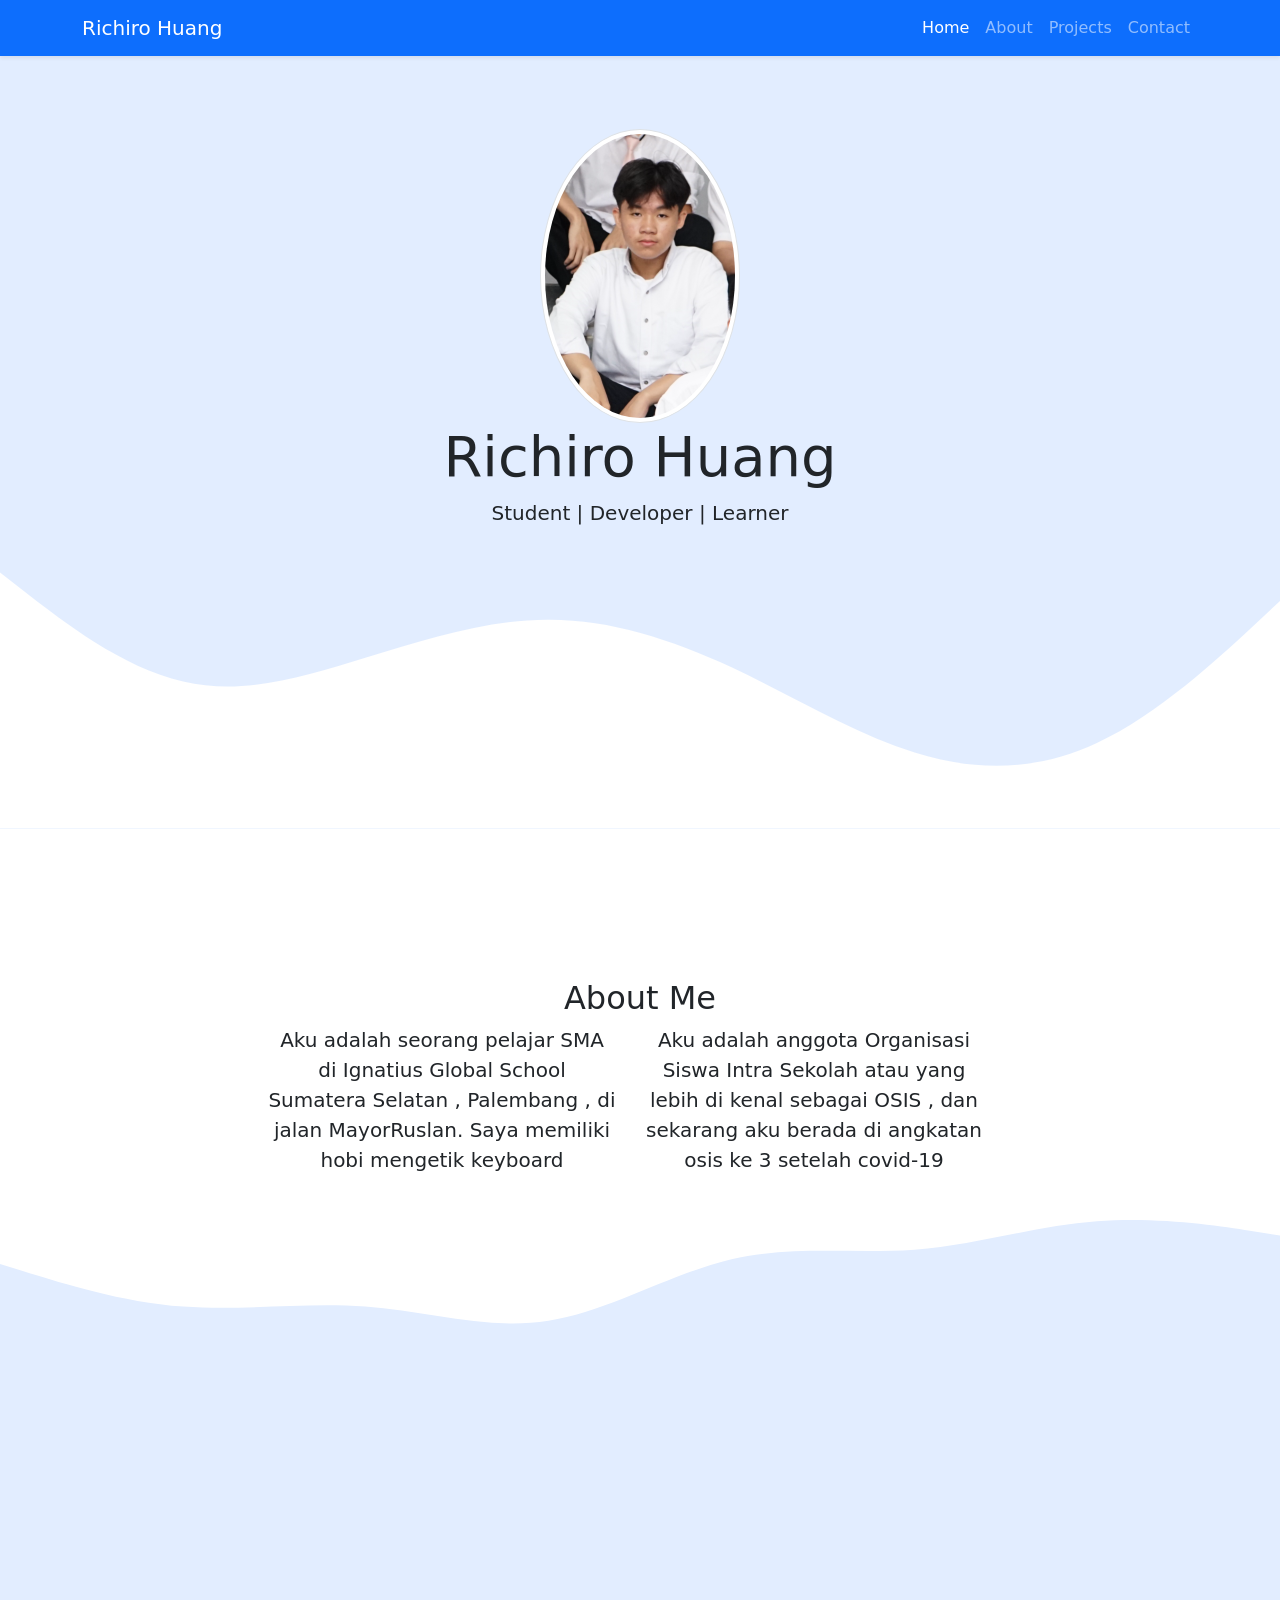
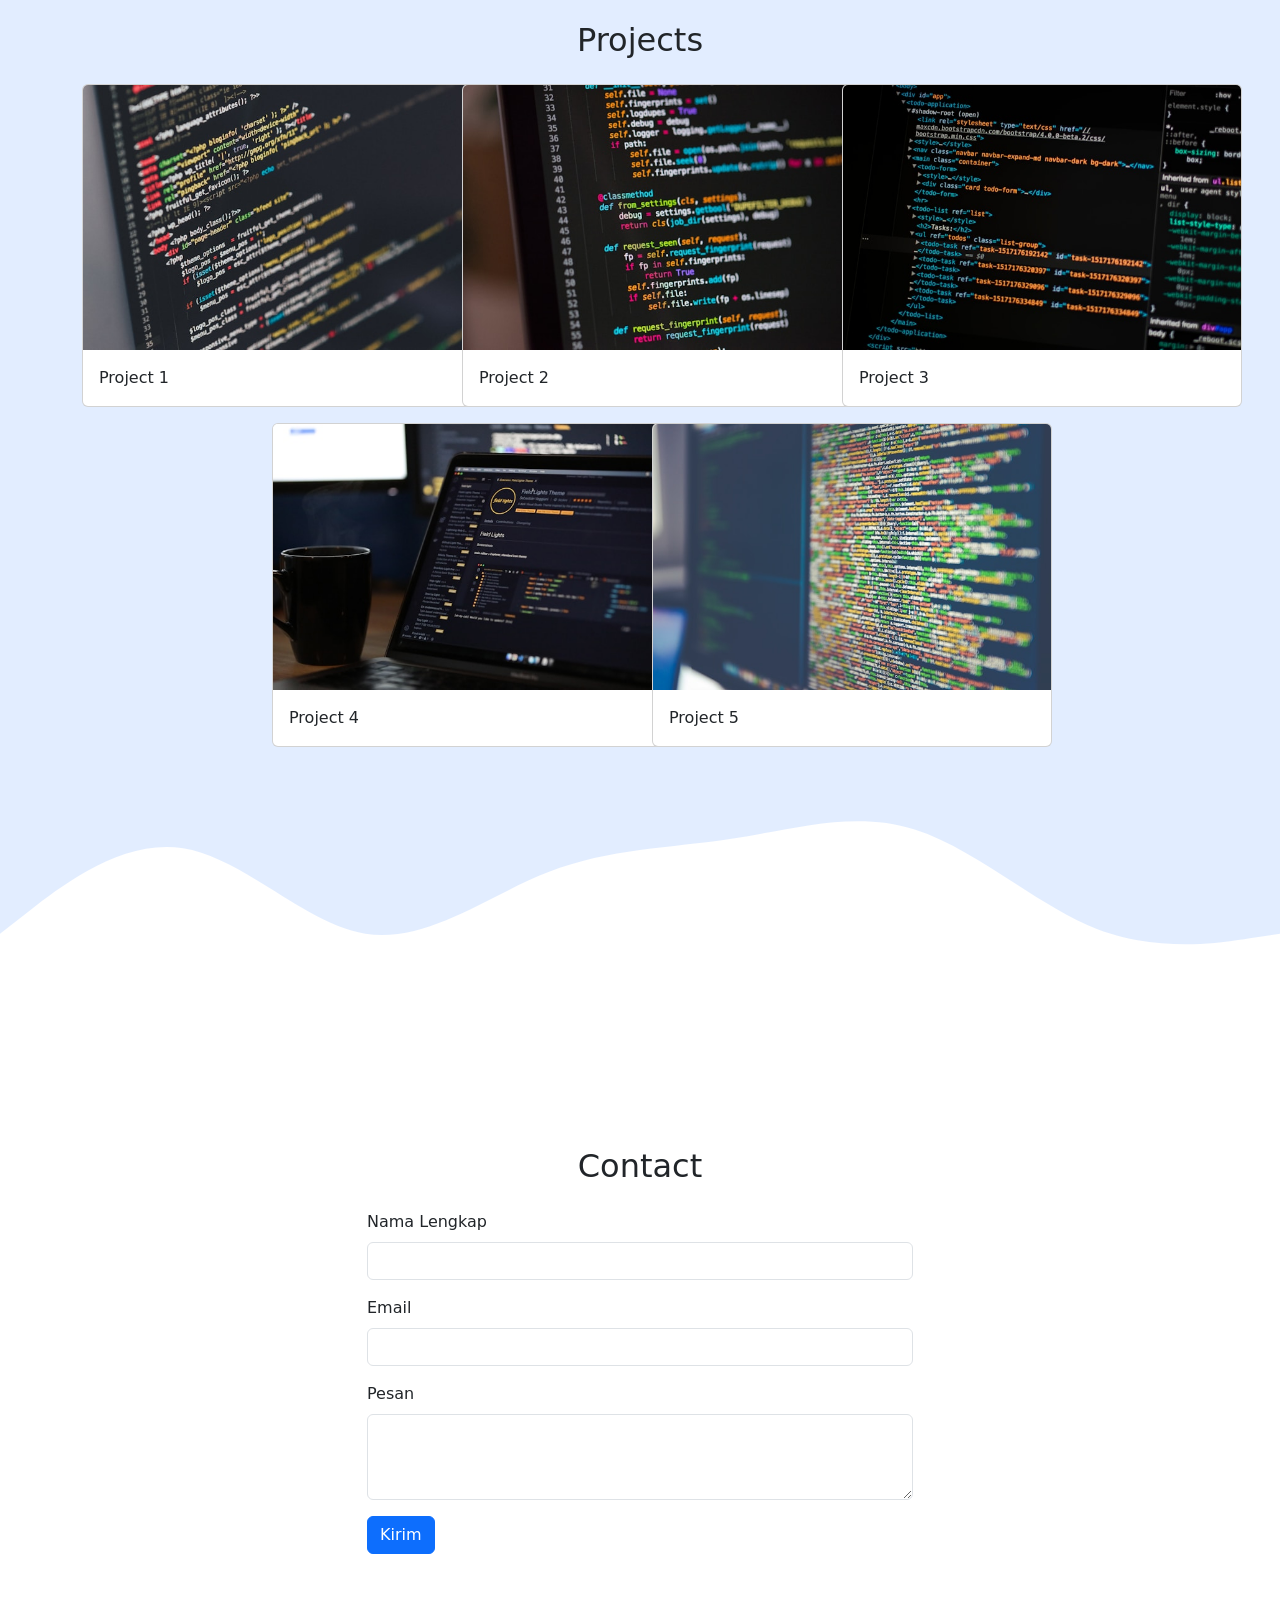
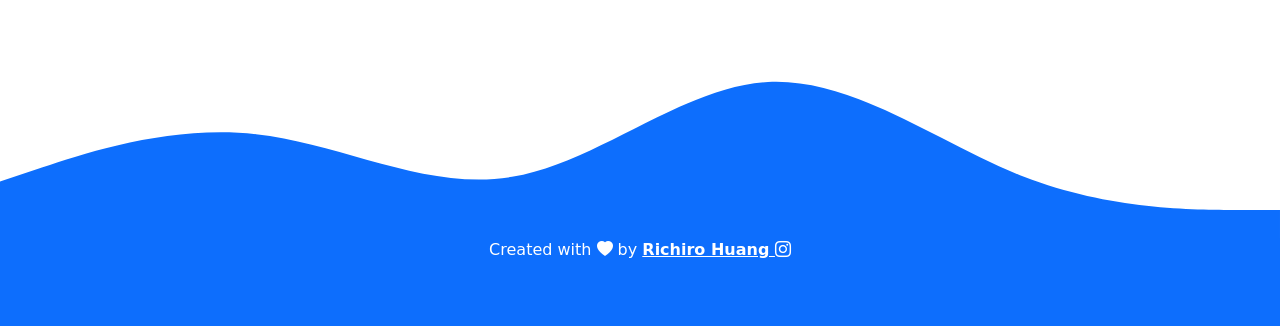
<file: index.html>
<!DOCTYPE html>
<html lang="en">
  <head>
    <meta charset="utf-8" />
    <meta name="viewport" content="width=device-width, initial-scale=1" />
    <title>Portfolio Bootstrap</title>
    <link href="https://cdn.jsdelivr.net/npm/bootstrap@5.3.3/dist/css/bootstrap.min.css" rel="stylesheet" integrity="sha384-QWTKZyjpPEjISv5WaRU9OFeRpok6YctnYmDr5pNlyT2bRjXh0JMhjY6hW+ALEwIH" crossorigin="anonymous" />
    <!-- Bootstrap icon  -->
    <link rel="stylesheet" href="https://cdn.jsdelivr.net/npm/bootstrap-icons@1.11.3/font/bootstrap-icons.min.css">
    <!-- css -->
    <link rel="stylesheet" href="styles.css" />
  </head>
  <body id="home">
    <nav class="navbar navbar-expand-lg bg-primary navbar-dark shadow-sm fixed-top ">
      <div class="container">
        <a class="navbar-brand" href="#">Richiro Huang</a>
        <button class="navbar-toggler" type="button" data-bs-toggle="collapse" data-bs-target="#navbarNavAltMarkup" aria-controls="navbarNavAltMarkup" aria-expanded="false" aria-label="Toggle navigation">
          <span class="navbar-toggler-icon"></span>
        </button>
        <div class="collapse navbar-collapse" id="navbarNavAltMarkup">
          <div class="navbar-nav ms-auto">
            <a class="nav-link active" aria-current="page" href="#home">Home</a>
            <a class="nav-link " href="#about">About</a>
            <a class="nav-link" href="#projects">Projects</a>
            <a class="nav-link" href="#contact">Contact</a>
          </div>
        </div>
      </div>
    </nav>
    <section class="jumbotron text-center">
      <img src="img/Foto.png" alt="Foto" width="200" class="rounded-circle img-thumbnail" />
      <h1 class="display-4">Richiro Huang</h1>
      <p class="lead">Student | Developer | Learner</p>
      <svg xmlns="http://www.w3.org/2000/svg" viewBox="0 0 1440 320">
        <path
          fill="#ffff"
          fill-opacity="1"
          d="M0,32L34.3,58.7C68.6,85,137,139,206,154.7C274.3,171,343,149,411,128C480,107,549,85,617,85.3C685.7,85,754,107,823,138.7C891.4,171,960,213,1029,234.7C1097.1,256,1166,256,1234,224C1302.9,192,1371,128,1406,96L1440,64L1440,320L1405.7,320C1371.4,320,1303,320,1234,320C1165.7,320,1097,320,1029,320C960,320,891,320,823,320C754.3,320,686,320,617,320C548.6,320,480,320,411,320C342.9,320,274,320,206,320C137.1,320,69,320,34,320L0,320Z"
        ></path>
      </svg>
    </section>
    <!-- About -->
    <section id="about">
      <div class="container">
        <div class="row text-center mb-3 ">
          <div class="col">
            <h2>About Me</h2>
          </div>
          <div class="row justify-content-center">
            <div class="col-md-4 mb-3 fs-5 text-center">Aku adalah seorang pelajar SMA di Ignatius Global School Sumatera Selatan , Palembang , di jalan MayorRuslan. Saya memiliki hobi mengetik keyboard</div>
            <div class="col-md-4 fs-5 text-center">
             Aku adalah anggota Organisasi Siswa Intra Sekolah atau yang lebih di kenal sebagai OSIS , dan sekarang aku berada di angkatan osis ke 3 setelah covid-19 
            </div>
          </div>
        </div>
      </div>
      <svg xmlns="http://www.w3.org/2000/svg" viewBox="0 0 1440 320">
        <path
          fill="#e2edff"
          fill-opacity="1"
          d="M0,64L34.3,74.7C68.6,85,137,107,206,112C274.3,117,343,107,411,112C480,117,549,139,617,128C685.7,117,754,75,823,58.7C891.4,43,960,53,1029,48C1097.1,43,1166,21,1234,16C1302.9,11,1371,21,1406,26.7L1440,32L1440,320L1405.7,320C1371.4,320,1303,320,1234,320C1165.7,320,1097,320,1029,320C960,320,891,320,823,320C754.3,320,686,320,617,320C548.6,320,480,320,411,320C342.9,320,274,320,206,320C137.1,320,69,320,34,320L0,320Z"
        ></path>
      </svg>
    </section>
    <!-- About End -->

    <!-- Projects -->
    <section id="projects">
      <div class="container">
        <div class="row text-center mb-3">
          <div class="col">
            <h2>Projects</h2>
          </div>
        </div>
        <div class="row justify-content-center">
          <div class="col-md-4 mb-3">
            <div class="card" style="width: 25rem">
              <img src="img/gambar code.jpg" class="card-img-top" alt="..." />
              <div class="card-body">
                <p class="card-text  placeholder-glow">Project 1</p>
              </div>
            </div>
          </div>
          <div class="col-md-4 mb-3">
            <div class="card" style="width: 25rem">
              <img src="img/gambar code2.jpg" class="card-img-top" alt="..." />
              <div class="card-body">
                <p class="card-text">Project 2</p>
              </div>
            </div>
          </div>
          <div class="col-md-4 mb-3 3">
            <div class="card" style="width: 25rem">
              <img src="img/gambar code3.jpg" class="card-img-top" alt="..." />
              <div class="card-body">
                <p class="card-text">Project 3</p>
              </div>
            </div>
          </div>
          <div class="col-md-4 mb-3">
            <div class="card" style="width: 25rem">
              <img src="img/gambar code6.jpg" class="card-img-top" alt="..." />
              <div class="card-body">
                <p class="card-text">Project 4</p>
              </div>
            </div>
          </div>
          <div class="col-md-4">
            <div class="card" style="width: 25rem">
              <img src="img/gambar code5.jpg" class="card-img-top" alt="..." />
              <div class="card-body">
                <p class="card-text">Project 5</p>
              </div>
            </div>
          </div>
        </div>
      </div>
      <svg xmlns="http://www.w3.org/2000/svg" viewBox="0 0 1440 320"><path fill="#ffff" fill-opacity="1" d="M0,192L34.3,165.3C68.6,139,137,85,206,96C274.3,107,343,181,411,192C480,203,549,149,617,122.7C685.7,96,754,96,823,85.3C891.4,75,960,53,1029,74.7C1097.1,96,1166,160,1234,186.7C1302.9,213,1371,203,1406,197.3L1440,192L1440,320L1405.7,320C1371.4,320,1303,320,1234,320C1165.7,320,1097,320,1029,320C960,320,891,320,823,320C754.3,320,686,320,617,320C548.6,320,480,320,411,320C342.9,320,274,320,206,320C137.1,320,69,320,34,320L0,320Z"></path></svg>
    </section>
    <!-- Projects End -->

    <!-- Contact -->
     <section id="contact">
      <div class="container">
        <div class="row text-center mb-3">
          <div class="col">
            <h2>Contact</h2>
          </div>
        </div>
        <div class="row justify-content-center">
          <div class="col-md-6">
            <form>
              <div class="mb-3">
                <label for="name" class="form-label">Nama Lengkap</label>
                <input type="text" class="form-control" id="name" aria-describedby="name">
              </div>
             
              <div class="mb-3">
                <label for="name" class="form-label">Email</label>
                <input type="text" class="form-control" id="email" aria-describedby="email">
              </div>
              <div class="mb-3">
                <label for="pesan" class="form-label">Pesan</label>
                <textarea class="form-control" id="pesan" rows="3"></textarea>
              </div>
              
              
              <button type="submit" class="btn btn-primary">Kirim</button>
          </div>
        </div>
      </div>
     </section>
     <svg xmlns="http://www.w3.org/2000/svg" viewBox="0 0 1440 320"><path fill="#0d6efd" fill-opacity="1" d="M0,256L48,240C96,224,192,192,288,202.7C384,213,480,267,576,250.7C672,235,768,149,864,144C960,139,1056,213,1152,250.7C1248,288,1344,288,1392,288L1440,288L1440,320L1392,320C1344,320,1248,320,1152,320C1056,320,960,320,864,320C768,320,672,320,576,320C480,320,384,320,288,320C192,320,96,320,48,320L0,320Z"></path></svg>
     <!-- Contact End -->
      <!-- footer-->
       <footer class="bg-primary text-white text-center pb-5">
        <p>Created with <i class="bi bi-heart-fill"></i> by <a href="https://www.instagram.com/richiro_huang/ " class="text-white fw-bold" >Richiro Huang <i class="bi bi-instagram"></i></a></p>
       </footer>
       <!-- footer end -->
    <script src="https://cdn.jsdelivr.net/npm/bootstrap@5.3.3/dist/js/bootstrap.bundle.min.js" integrity="sha384-YvpcrYf0tY3lHB60NNkmXc5s9fDVZLESaAA55NDzOxhy9GkcIdslK1eN7N6jIeHz" crossorigin="anonymous"></script>
  </body>
</html>
</file>
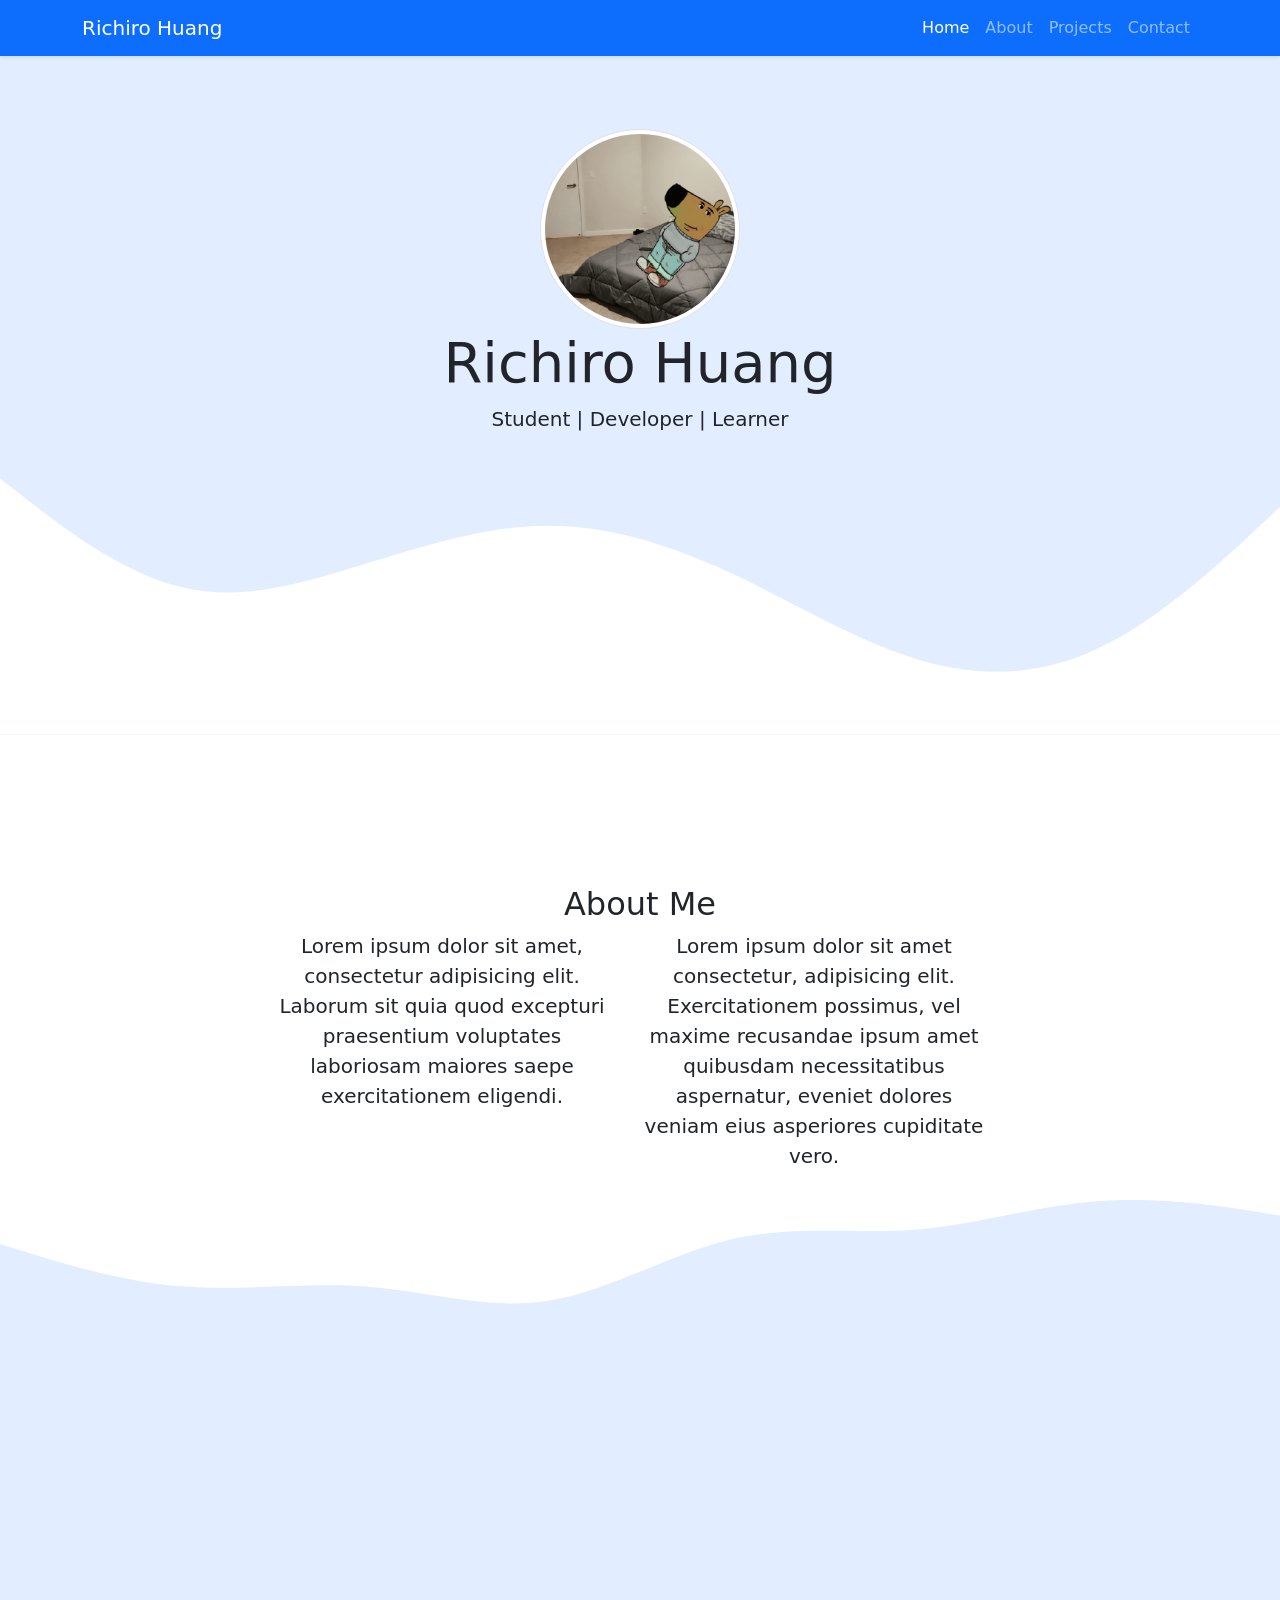
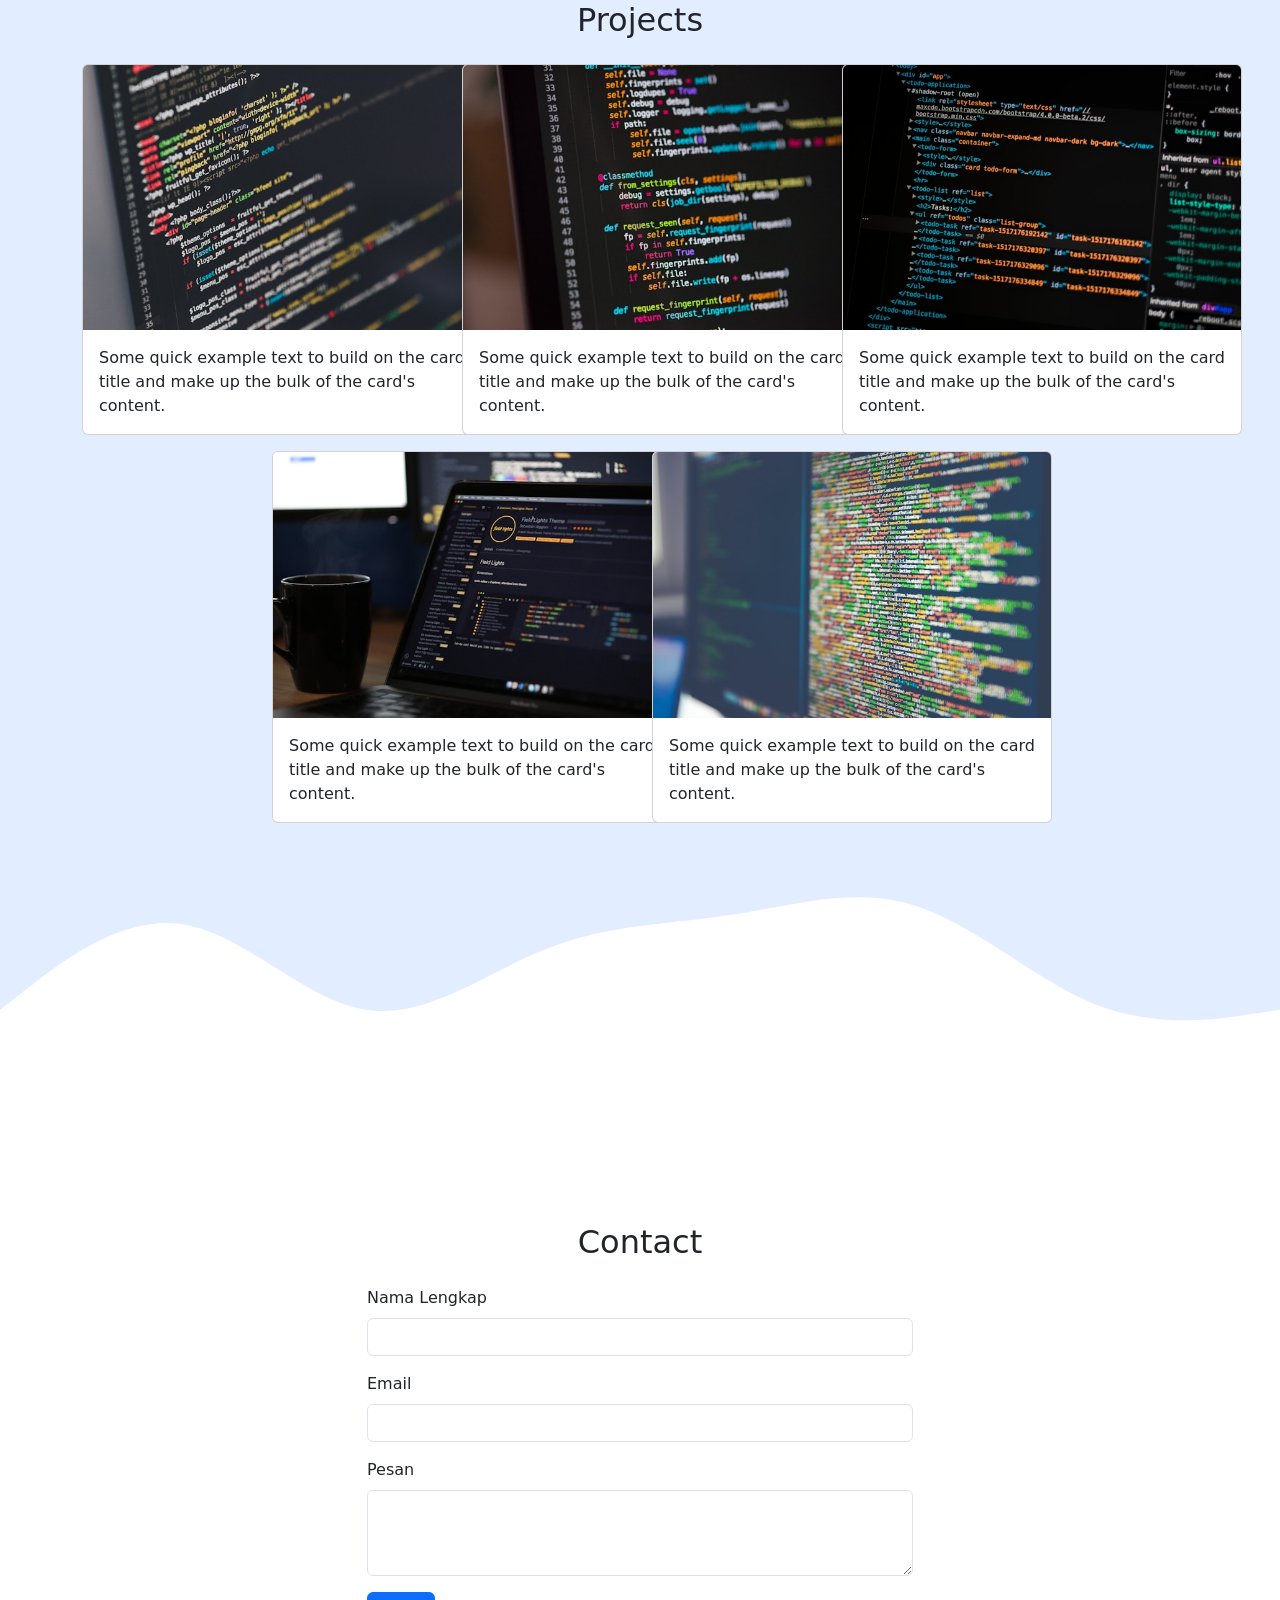
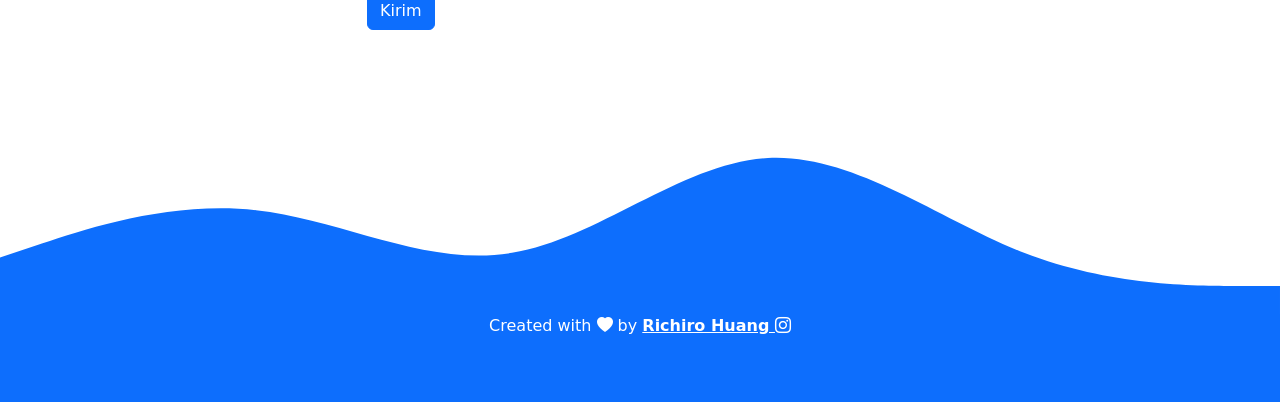
<file: Portfolio-Bootstrap.html>
<!DOCTYPE html>
<html lang="en">
  <head>
    <meta charset="utf-8" />
    <meta name="viewport" content="width=device-width, initial-scale=1" />
    <title>Portfolio Bootstrap</title>
    <link href="https://cdn.jsdelivr.net/npm/bootstrap@5.3.3/dist/css/bootstrap.min.css" rel="stylesheet" integrity="sha384-QWTKZyjpPEjISv5WaRU9OFeRpok6YctnYmDr5pNlyT2bRjXh0JMhjY6hW+ALEwIH" crossorigin="anonymous" />
    <!-- Bootstrap icon  -->
    <link rel="stylesheet" href="https://cdn.jsdelivr.net/npm/bootstrap-icons@1.11.3/font/bootstrap-icons.min.css">
    <!-- css -->
    <link rel="stylesheet" href="styles.css" />
  </head>
  <body id="home">
    <nav class="navbar navbar-expand-lg bg-primary navbar-dark shadow-sm fixed-top ">
      <div class="container">
        <a class="navbar-brand" href="#">Richiro Huang</a>
        <button class="navbar-toggler" type="button" data-bs-toggle="collapse" data-bs-target="#navbarNavAltMarkup" aria-controls="navbarNavAltMarkup" aria-expanded="false" aria-label="Toggle navigation">
          <span class="navbar-toggler-icon"></span>
        </button>
        <div class="collapse navbar-collapse" id="navbarNavAltMarkup">
          <div class="navbar-nav ms-auto">
            <a class="nav-link active" aria-current="page" href="#home">Home</a>
            <a class="nav-link " href="#about">About</a>
            <a class="nav-link" href="#projects">Projects</a>
            <a class="nav-link" href="#contact">Contact</a>
          </div>
        </div>
      </div>
    </nav>
    <section class="jumbotron text-center">
      <img src="img/chillguy bed.png" alt="Foto" width="200" class="rounded-circle img-thumbnail" />
      <h1 class="display-4">Richiro Huang</h1>
      <p class="lead">Student | Developer | Learner</p>
      <svg xmlns="http://www.w3.org/2000/svg" viewBox="0 0 1440 320">
        <path
          fill="#ffff"
          fill-opacity="1"
          d="M0,32L34.3,58.7C68.6,85,137,139,206,154.7C274.3,171,343,149,411,128C480,107,549,85,617,85.3C685.7,85,754,107,823,138.7C891.4,171,960,213,1029,234.7C1097.1,256,1166,256,1234,224C1302.9,192,1371,128,1406,96L1440,64L1440,320L1405.7,320C1371.4,320,1303,320,1234,320C1165.7,320,1097,320,1029,320C960,320,891,320,823,320C754.3,320,686,320,617,320C548.6,320,480,320,411,320C342.9,320,274,320,206,320C137.1,320,69,320,34,320L0,320Z"
        ></path>
      </svg>
    </section>
    <!-- About -->
    <section id="about">
      <div class="container">
        <div class="row text-center mb-3 ">
          <div class="col">
            <h2>About Me</h2>
          </div>
          <div class="row justify-content-center">
            <div class="col-md-4 mb-3 fs-5 text-center">Lorem ipsum dolor sit amet, consectetur adipisicing elit. Laborum sit quia quod excepturi praesentium voluptates laboriosam maiores saepe exercitationem eligendi.</div>
            <div class="col-md-4 fs-5 text-center">
              Lorem ipsum dolor sit amet consectetur, adipisicing elit. Exercitationem possimus, vel maxime recusandae ipsum amet quibusdam necessitatibus aspernatur, eveniet dolores veniam eius asperiores cupiditate vero.
            </div>
          </div>
        </div>
      </div>
      <svg xmlns="http://www.w3.org/2000/svg" viewBox="0 0 1440 320">
        <path
          fill="#e2edff"
          fill-opacity="1"
          d="M0,64L34.3,74.7C68.6,85,137,107,206,112C274.3,117,343,107,411,112C480,117,549,139,617,128C685.7,117,754,75,823,58.7C891.4,43,960,53,1029,48C1097.1,43,1166,21,1234,16C1302.9,11,1371,21,1406,26.7L1440,32L1440,320L1405.7,320C1371.4,320,1303,320,1234,320C1165.7,320,1097,320,1029,320C960,320,891,320,823,320C754.3,320,686,320,617,320C548.6,320,480,320,411,320C342.9,320,274,320,206,320C137.1,320,69,320,34,320L0,320Z"
        ></path>
      </svg>
    </section>
    <!-- About End -->

    <!-- Projects -->
    <section id="projects">
      <div class="container">
        <div class="row text-center mb-3">
          <div class="col">
            <h2>Projects</h2>
          </div>
        </div>
        <div class="row justify-content-center">
          <div class="col-md-4 mb-3">
            <div class="card" style="width: 25rem">
              <img src="img/gambar code.jpg" class="card-img-top" alt="..." />
              <div class="card-body">
                <p class="card-text  placeholder-glow">Some quick example text to build on the card title and make up the bulk of the card's content.</p>
              </div>
            </div>
          </div>
          <div class="col-md-4 mb-3">
            <div class="card" style="width: 25rem">
              <img src="img/gambar code2.jpg" class="card-img-top" alt="..." />
              <div class="card-body">
                <p class="card-text">Some quick example text to build on the card title and make up the bulk of the card's content.</p>
              </div>
            </div>
          </div>
          <div class="col-md-4 mb-3 3">
            <div class="card" style="width: 25rem">
              <img src="img/gambar code3.jpg" class="card-img-top" alt="..." />
              <div class="card-body">
                <p class="card-text">Some quick example text to build on the card title and make up the bulk of the card's content.</p>
              </div>
            </div>
          </div>
          <div class="col-md-4 mb-3">
            <div class="card" style="width: 25rem">
              <img src="img/gambar code6.jpg" class="card-img-top" alt="..." />
              <div class="card-body">
                <p class="card-text">Some quick example text to build on the card title and make up the bulk of the card's content.</p>
              </div>
            </div>
          </div>
          <div class="col-md-4">
            <div class="card" style="width: 25rem">
              <img src="img/gambar code5.jpg" class="card-img-top" alt="..." />
              <div class="card-body">
                <p class="card-text">Some quick example text to build on the card title and make up the bulk of the card's content.</p>
              </div>
            </div>
          </div>
        </div>
      </div>
      <svg xmlns="http://www.w3.org/2000/svg" viewBox="0 0 1440 320"><path fill="#ffff" fill-opacity="1" d="M0,192L34.3,165.3C68.6,139,137,85,206,96C274.3,107,343,181,411,192C480,203,549,149,617,122.7C685.7,96,754,96,823,85.3C891.4,75,960,53,1029,74.7C1097.1,96,1166,160,1234,186.7C1302.9,213,1371,203,1406,197.3L1440,192L1440,320L1405.7,320C1371.4,320,1303,320,1234,320C1165.7,320,1097,320,1029,320C960,320,891,320,823,320C754.3,320,686,320,617,320C548.6,320,480,320,411,320C342.9,320,274,320,206,320C137.1,320,69,320,34,320L0,320Z"></path></svg>
    </section>
    <!-- Projects End -->

    <!-- Contact -->
     <section id="contact">
      <div class="container">
        <div class="row text-center mb-3">
          <div class="col">
            <h2>Contact</h2>
          </div>
        </div>
        <div class="row justify-content-center">
          <div class="col-md-6">
            <form>
              <div class="mb-3">
                <label for="name" class="form-label">Nama Lengkap</label>
                <input type="text" class="form-control" id="name" aria-describedby="name">
              </div>
             
              <div class="mb-3">
                <label for="name" class="form-label">Email</label>
                <input type="text" class="form-control" id="email" aria-describedby="email">
              </div>
              <div class="mb-3">
                <label for="pesan" class="form-label">Pesan</label>
                <textarea class="form-control" id="pesan" rows="3"></textarea>
              </div>
              
              
              <button type="submit" class="btn btn-primary">Kirim</button>
          </div>
        </div>
      </div>
     </section>
     <svg xmlns="http://www.w3.org/2000/svg" viewBox="0 0 1440 320"><path fill="#0d6efd" fill-opacity="1" d="M0,256L48,240C96,224,192,192,288,202.7C384,213,480,267,576,250.7C672,235,768,149,864,144C960,139,1056,213,1152,250.7C1248,288,1344,288,1392,288L1440,288L1440,320L1392,320C1344,320,1248,320,1152,320C1056,320,960,320,864,320C768,320,672,320,576,320C480,320,384,320,288,320C192,320,96,320,48,320L0,320Z"></path></svg>
     <!-- Contact End -->
      <!-- footer-->
       <footer class="bg-primary text-white text-center pb-5">
        <p>Created with <i class="bi bi-heart-fill"></i> by <a href="https://www.instagram.com/richiro_huang/ " class="text-white fw-bold" >Richiro Huang <i class="bi bi-instagram"></i></a></p>
       </footer>
       <!-- footer end -->
    <script src="https://cdn.jsdelivr.net/npm/bootstrap@5.3.3/dist/js/bootstrap.bundle.min.js" integrity="sha384-YvpcrYf0tY3lHB60NNkmXc5s9fDVZLESaAA55NDzOxhy9GkcIdslK1eN7N6jIeHz" crossorigin="anonymous"></script>
  </body>
</html>
</file>
<file: styles.css>
.jumbotron {
  padding-top: 129px;
  background-color: #e2edff;
}
#projects {
  background-color: #e2edff;
  padding-top: 130px;
}

#about {
  padding-top: 150px;
}
#contact {
  padding-top: 100px;
}
</file>
